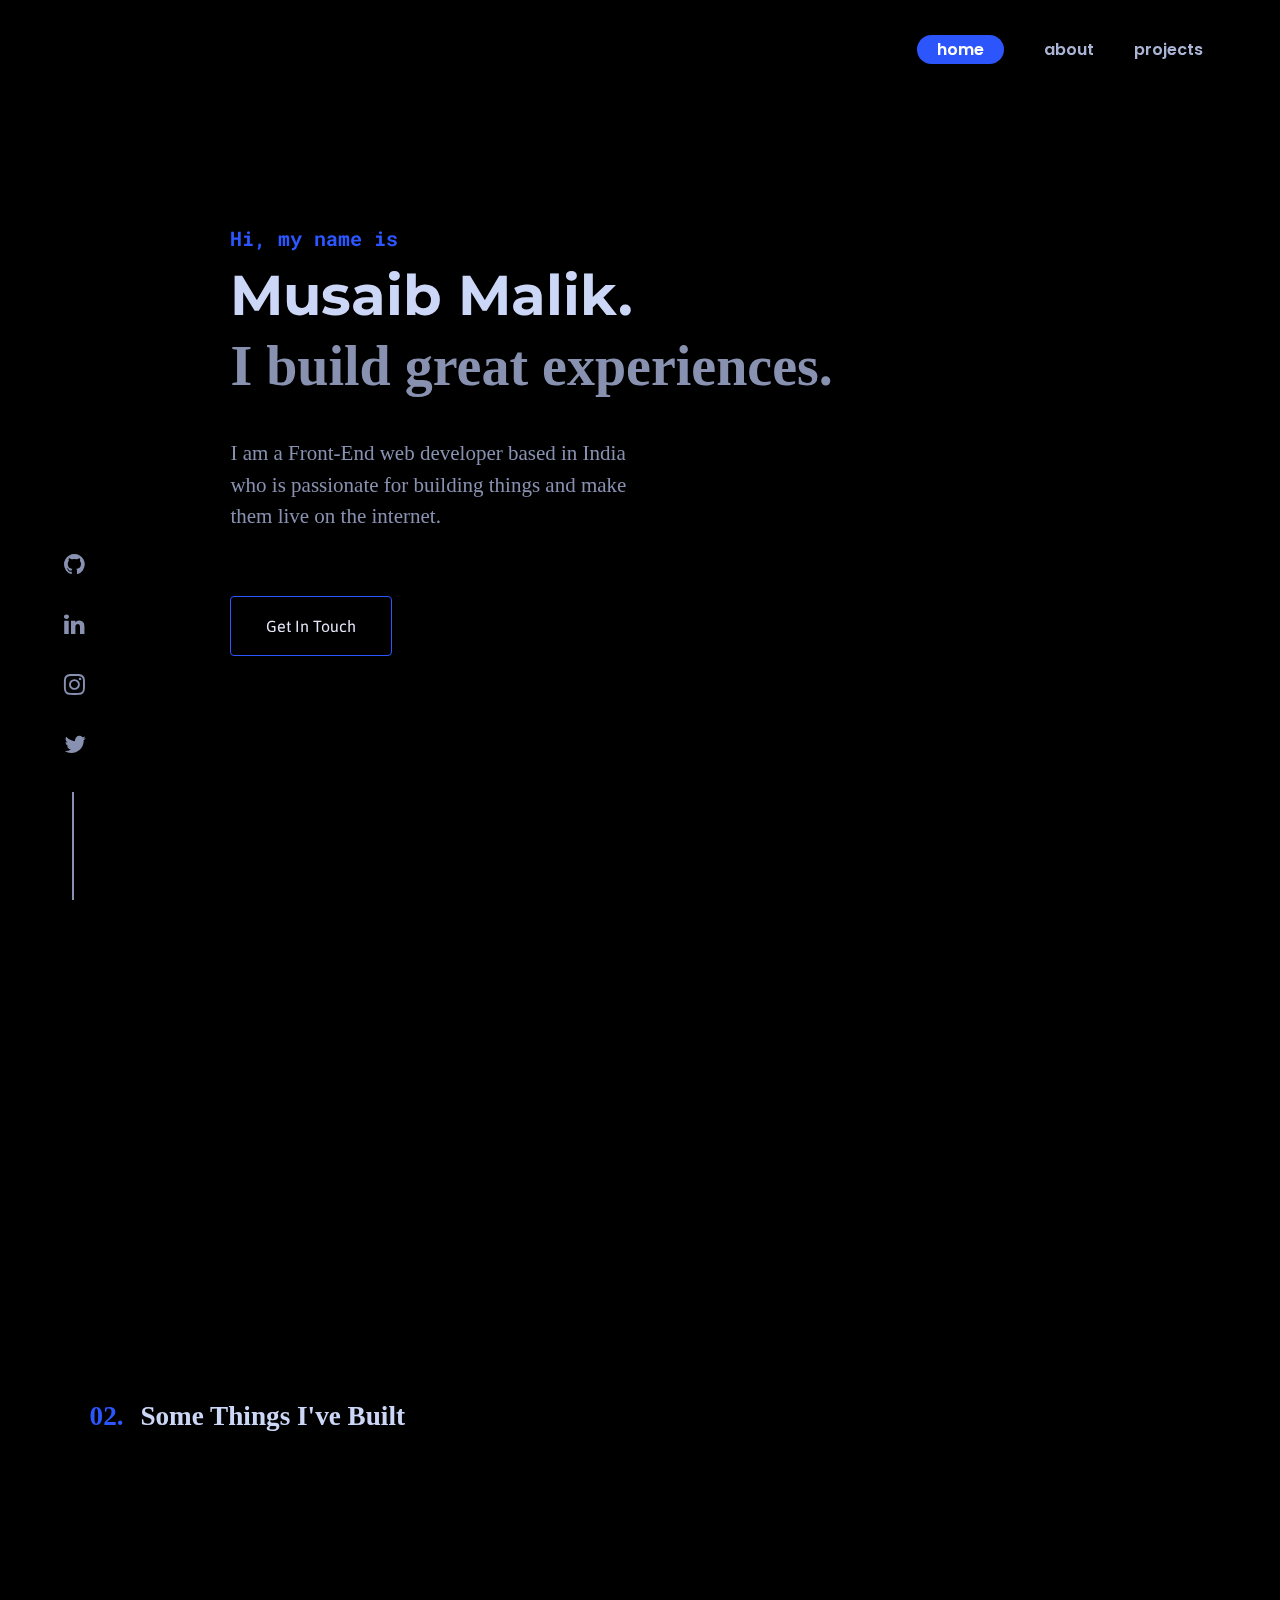
<file: index.html>
<!DOCTYPE html>
<html lang="en">
  <head>
    <link href="https://unpkg.com/aos@2.3.1/dist/aos.css" rel="stylesheet" />
    <link
      rel="stylesheet"
      href="https://cdnjs.cloudflare.com/ajax/libs/font-awesome/4.7.0/css/font-awesome.min.css"
    />
    <meta charset="UTF-8" />
    <link rel="stylesheet" href="css/style.css" />
    <meta charset="UTF-8" />
    <meta name="viewport" content="width=device-width, initial-scale=1.0" />
    <title>Musaib Malik | Web Developer</title>
  </head>

  <body>
    <nav
      id="nav-bar"
      data-aos="fade-down"
      data-aos-duration="1500"
      data-aos-easing="linear"
    >
      <span class="open-slide">
        <a id="ham-link" href="#">
          <img id="hamburger" src="img/ham.png" alt="" />
        </a>
      </span>
      <ul id="nav-items">
        <li class="nav-item">
          <a class="nav-text active" href="#">
            home
          </a>
        </li>
        <li class="nav-item">
          <a class="nav-text" href="#about">
            about
          </a>
        </li>
        <li class="nav-item">
          <a class="nav-text" href="#projects">
            projects
          </a>
        </li>
      </ul>
    </nav>

    <div id="side-menu" class="side-nav"></div>

    <section
      class="main-area-container"
      data-aos="fade"
      data-aos-delay="1750"
      data-aos-duration="1400"
      data-aos-offset="0"
    >
      <h1 id="my-name">Hi, my name is</h1>
      <h1 id="name">Musaib Malik.</h1>
      <h3 id="occupation">
        I build great experiences.
      </h3>

      <p id="description">
        I am a Front-End web developer based in India who is passionate for
        building things and make them live on the internet.
      </p>

      <a href="mailto:atomicsight809@gmail.com" id="get-in-touch-btn"
        >Get In Touch</a
      >
    </section>

    <ul
      class="social-media-icons"
      data-aos="fade-right"
      data-aos="fade-down"
      data-aos-duration="1500"
      data-aos-easing="linear"
    >
      <li class="icon">
        <i class="fa fa-github"></i>
      </li>
      <li class="icon">
        <i class="fa fa-linkedin"></i>
      </li>
      <li class="icon">
        <i class="fa fa-instagram"></i>
      </li>
      <li class="icon">
        <i class="fa fa-twitter"></i>
      </li>

      <div id="vertical-line"></div>
    </ul>

    <section class="gap" data-aos="fade-up" data-aos-duration="600">
      <h1 id="about" class="subtitle">
        <span class="serial-number">01. </span> About Me
      </h1>

      <div id="about-me">
        <p id="first-para">
          Hi, I'm Musaib, a Front-End Web Developer based in India. I am young
          and passionate for coding and specifically Web Development.
        </p>

        <p id="second-para">
          I love building solid and elegant websites and applications. I have
          short but solid experience with Front-End technologies. Here are some
          technologies i have been working with recently:
        </p>

        <ul id="technologies">
          <li class="tech">HTML5 & CSS3</li>
          <li class="tech">JavaScript (ES6+)</li>
        </ul>
      </div>
    </section>

    <section class="second-gap">
      <h1 id="projects" class="subtitle">
        <span class="serial-number">02. </span>
        Some Things I've Built
      </h1>

      <div class="projects-grid">
        <div
          class="gird-project"
          id="first-grid-project"
          data-aos="fade-up"
          data-aos-duration="850"
        >
          <h1 class="project-title">
            Quizer
          </h1>

          <p class="project-description">
            This app is one of the apps that i have most enjoyed building. This
            app uses an external API to get random questions. It is fully
            functional and has a very nice User Interface.
          </p>

          <ul class="tech-stack-used">
            <li class="tech-stack-item">HTML5</li>
            <li class="tech-stack-item">CSS3</li>
            <li class="tech-stack-item">JavaScript</li>
          </ul>

          <div class="external-links">
            <a
              href="https://github.com/Musaib-Malik/Quizer.github.io"
              class="external-links-link"
            >
              <span class="fa fa-github"></span>
            </a>

            <a
              href="https://musaib-malik.github.io/Quizer.github.io"
              class="external-links-link"
            >
              <span class="fa fa-external-link"></span>
            </a>
          </div>
        </div>

        <div
          class="gird-project"
          id="second-grid-project"
          data-aos="fade-up"
          data-aos-duration="850"
        >
          <h1 class="project-title">
            Lyrical
          </h1>

          <p class="project-description">
            I have had a great time making this web app to fetch song lyrics. I used the fetch in combination with async-await and elegantly display the results.
          </p>

          <ul class="tech-stack-used">
            <li class="tech-stack-item">HTML5</li>
            <li class="tech-stack-item">CSS3</li>
            <li class="tech-stack-item">JavaScript</li>
          </ul>

          <div class="external-links">
            <a
              href="https://github.com/Musaib-Malik/Lyrical.github.io"
              class="external-links-link"
            >
              <span class="fa fa-github"></span>
            </a>

            <a
              href="https://musaib-malik.github.io/Lyrical.github.io"
              class="external-links-link"
            >
              <span class="fa fa-external-link"></span>
            </a>
          </div>
        </div>

        <div
          class="gird-project"
          id="third-grid-project"
          data-aos="fade-up"
          data-aos-duration="850"
        >
        <h1 class="project-title">
          Todo
        </h1>

        <p class="project-description">
          This application is built with minimal user interface to help you organize your day and never be late for your meetings!
        </p>

        <ul class="tech-stack-used">
          <li class="tech-stack-item">HTML5</li>
          <li class="tech-stack-item">CSS3</li>
          <li class="tech-stack-item">JavaScript</li>
        </ul>

        <div class="external-links">
          <a
            href="https://github.com/Musaib-Malik/todo-list.github.io"
            class="external-links-link"
          >
            <span class="fa fa-github"></span>
          </a>

          <a
            href="https://musaib-malik.github.io/todo-list.github.io/"
            class="external-links-link"
          >
            <span class="fa fa-external-link"></span>
          </a>
      </div>
      </div>
    </section>

    <!-- Animate On Scroll Library -->
    <script src="https://unpkg.com/aos@2.3.1/dist/aos.js"></script>
    <script type="text/javascript">
      AOS.init();
    </script>
    <script src="js/app.js"></script>
  </body>
</html>
</file>
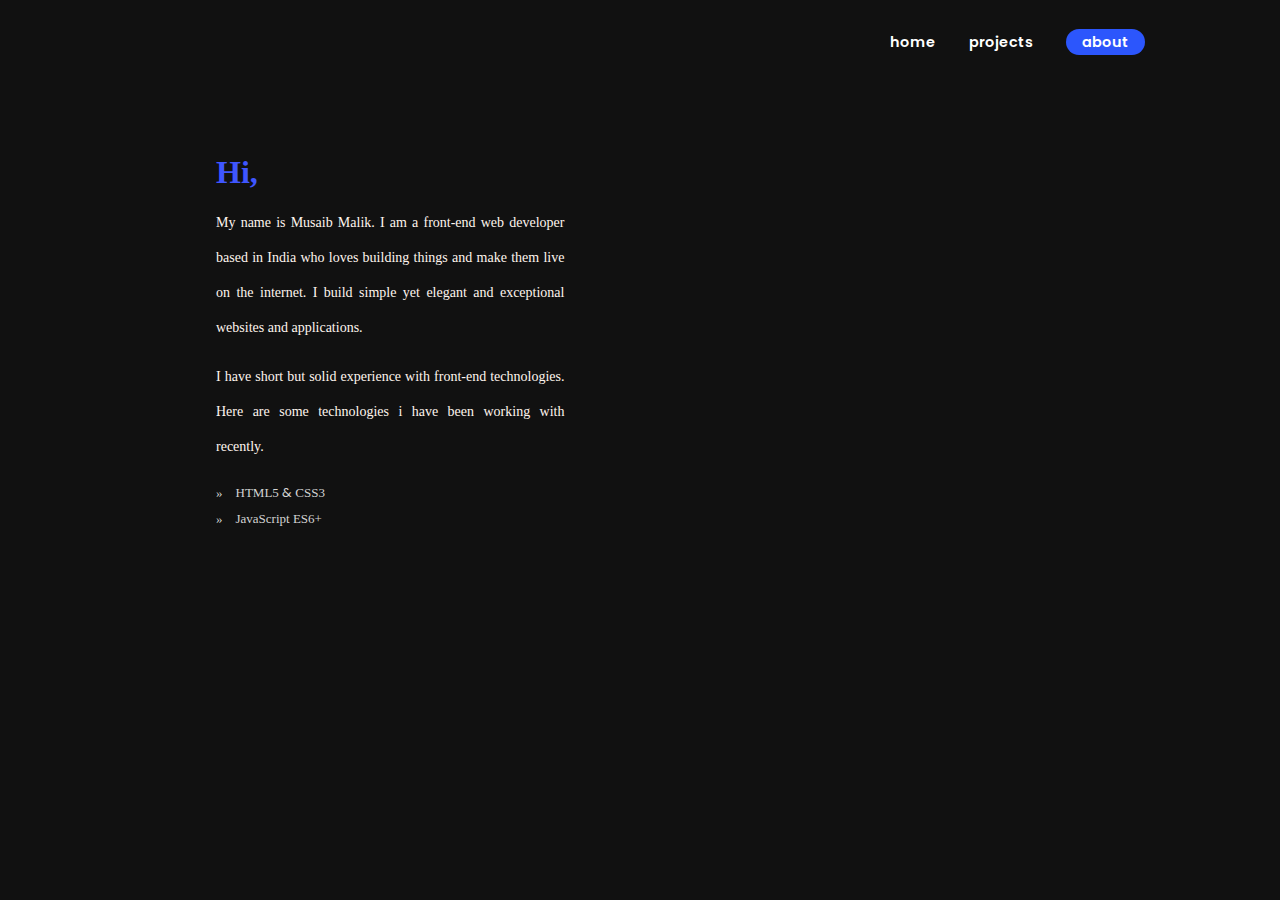
<file: about/about.html>
<!DOCTYPE html>
<html lang="en">

<head>
  <link rel="stylesheet" href="css/about.css">
  <meta charset="UTF-8">
  <meta name="viewport" content="width=device-width, initial-scale=1.0">
  <title>About me</title>
</head>

<body>

  <nav id="nav-bar">
    <ul id="nav-items">
      <li class="nav-item">
        <a href="../index.html" class="nav-text" id="home">
          home
        </a>
      </li>

      <li class="nav-item">
        <a href="../projects/projects.html" class="nav-text" id="projects">
          projects
        </a>
      </li>

      <li class="nav-item">
        <a href="#" class="nav-text active" id="about">
          about
        </a>
      </li>
    </ul>
  </nav>

  <div class="main-content">
    <h1 id="about-me">Hi,</h1>

    <p class="description">
      My name is Musaib Malik. I am a front-end web developer based in India who loves building things and make them
      live on the internet. I build simple yet elegant and exceptional websites and applications.
    </p>
    <p class="description">
      I have short but solid experience with front-end technologies. Here are some technologies i have been working with
      recently.
    </p>

    <ul id="techs">
      <li class="tech">HTML5 <span style="font-family: poppins;">&</span> CSS3</li>
      <li class="tech">JavaScript ES6+</li>
    </ul>

  </div>


</body>

</html>
</file>
<file: css/style.css>
/* Imports */
@import url("https://fonts.googleapis.com/css2?family=Poppins&display=swap");
@import url("https://fonts.googleapis.com/css2?family=Montserrat:wght@500&display=swap");
@import url("https://fonts.googleapis.com/css2?family=Asap:wght@500&display=swap");
@import url("https://fonts.googleapis.com/css2?family=Roboto+Mono&display=swap");

html {
  scroll-behavior: smooth;
  transition: all 1s linear;
}

* {
  margin: 0;
  padding: 0;
  box-sizing: border-box;
}

body {
  background-color: #000;
}

#nav-bar {
  margin: 0;
  height: 20vh;
}

#nav-items {
  display: none;
}

.nav-item {
  margin-right: 2.5em;
}

.nav-text {
  font-size: 1rem;
  text-decoration: none;
  color: #aab5d5;
  font-family: Poppins;
  font-weight: 600;
  transition: all 200ms linear;
  margin: 0;
}

.nav-text:hover {
  color: white;
  font-size: 18px;
}

.active {
  background-color: #2c56fc;
  padding: 3px 20px;
  border-radius: 20px;
  color: white;
}

.active:hover {
  font-size: 1rem;
}

#hamburger {
  position: absolute;
  top: 0;
  right: 0;
  margin: 1.5em;
  height: 3.5vh;
}

#ham-link {
  text-decoration: none;
  outline: none;
}

#side-menu {
  position: fixed;
  top: 0;
  right: 0;
  height: 100vh;
  background-color: #001f40;
  visibility: hidden;
  z-index: 4;
}

.animate-side-menu-opening {
  animation: opening-animation 300ms linear;
  animation-fill-mode: forwards;
}

.animate-side-menu-closing {
  animation: closing-animation 200ms linear;
  animation-fill-mode: forwards;
}

.btn-close {
  color: #2c56ff;
  text-decoration: none;
  font-size: 3rem;
  position: absolute;
  top: 10px;
  right: 30px;
  font-weight: bolder;
  outline: none;
}

#side-menu-items {
  display: flex;
  flex-direction: column;
  justify-content: center;
  align-items: center;
  height: 80vh;
}

.side-menu-item {
  margin-top: 2.4em;
  list-style: none;
  text-align: center;
}

.side-menu-text {
  color: #aab5d5;
  text-decoration: none;
  font-family: "roboto Mono";
  font-weight: bolder;
  transition: all 200ms linear;
}

.side-menu-text:hover {
  color: white;
}

#side-serial-number {
  margin-left: 16px;
  font-size: 14px;
}

.main-area-container {
  position: absolute;
  top: 30%;
  left: 7%;
  color: wheat;
  height: 60vh;
  width: 90%;
}

#my-name {
  font-size: 13px;
  font-family: roboto mono;
  color: #2c56ff;
  margin-bottom: 10px;
}

#name {
  font-family: "Montserrat";
  color: #ccd6f6;
  font-size: 2.5rem;
  margin-bottom: 5px;
  font-weight: bolder;
}

#occupation {
  font-family: Calibri;
  color: #8892b0;
  margin-bottom: 35px;
  font-size: 1.7rem;
  font-weight: bolder;
}

#description {
  font-family: Calibri;
  width: 95%;
  color: #8892b0;
  line-height: 1.7rem;
  margin-bottom: 4em;
}

#get-in-touch-btn {
  padding: 14px;
  font-family: asap;
  background: none;
  color: lavender;
  border: 1px #2c56ff solid;
  border-radius: 4px;
  transition: all 300ms linear;
  cursor: pointer;
  text-decoration: none;
}

#get-in-touch-btn:hover {
  background-color: #2c56ff;
}

#get-in-touch-btn:active {
  background-color: #2c56ff;
}

.social-media-icons {
  display: none;
}

.gap {
  color: white;
  margin-top: 35em;
  overflow: hidden;
  position: absolute;
  left: 7%;
}

.subtitle {
  font-family: Calibri;
  position: relative;
  color: #ccd6f6;
  overflow: hidden;
  font-size: 24px;
  margin-bottom: 1.7em;
}

.serial-number {
  color: #2c56ff;
  margin-right: 10px;
}

#about-me>p {
  line-height: 32px;
  color: #8892b0;
  font-size: 18px;
  font-family: Calibri;
}

#first-para {
  margin-bottom: 1em;
  margin-right: 10px;
  width: 93%;
}

#second-para {
  margin-right: 1em;
  width: 90%;
}

#technologies {
  margin-top: 2em;
  list-style: none;
}

.tech {
  line-height: 30px;
  font-family: calibri;
  color: #8892b0;
}

.tech::before {
  content: "▹";
  position: relative;
  top: 0;
  left: 0px;
  color: #2c56ff;
  font-size: 25px;
  line-height: 12px;
  margin-right: 10px;
}

.second-gap {
  margin-top: 74em;
  position: absolute;
  left: 7%;
}

.projects-grid {
  display: grid;
  grid-template-columns: 1fr;
  height: 80vh;
  width: auto;
  grid-gap: 1.5em;
  color: white;
}

.gird-project {
  height: auto;
  width: auto;
  background: red;
  border-radius: 5px;
  margin: 2em;
  border-bottom: 1px white solid;
}

#first-grid-project {
  background: url('../thumbs/1.jpg');
  background-color: rgba(0, 0, 0, 0.9);
  background-blend-mode: multiply;
  background-position: center;
  background-size: cover;
  background-repeat: no-repeat;
  text-align: right;
  padding-right: 1em;
}

.project-title {
  margin-top: 2em;
  margin-bottom: 2em;
  color: #ccd6f6;
  font-family: Calibri;
}

.project-description {
  line-height: 28px;
  font-family: Calibri;
  color: #a8b2d1;

}

.tech-stack-used {
  list-style: none;
  display: flex;
  justify-content: flex-end;
  flex-wrap: wrap;
  margin-top: 1em;
  color: #aff0d1;
}

.tech-stack-item:nth-child(1),
.tech-stack-item:nth-child(2) {
  margin-right: 10px;
}

.tech-stack-item {
  font-family: roboto mono;
  font-size: 13px;
}

.external-links {
  margin-top: 1.8em;
}

.external-links-link {
  color: #ccd6f6;
  font-size: 1.5rem;
  cursor: pointer;
  transition: all 300ms linear;
  text-decoration: none;
  outline: none;
}

.external-links-link:first-child {
  margin-right: .5em;
  font-size: 1.8rem;
}

.external-links-link:hover {
  color: white;
}

#second-grid-project {
  background: url('../thumbs/10.jpg');
  background-color: rgba(0, 0, 0, 0.8);
  background-blend-mode: multiply;
  background-position: center;
  background-size: cover;
  background-repeat: no-repeat;
  text-align: left;
  padding-left: 1em;

}

#second-grid-project>ul {
  justify-content: flex-start;
}

#third-grid-project {
  background: url('../thumbs/4.jpg');
  background-color: rgba(0, 0, 0, 0.8);
  background-blend-mode: multiply;
  background-position: center;
  background-size: cover;
  background-repeat: no-repeat;
  text-align: right;
  padding-right: 1em;

}

/* Media Queries */
@media (max-width: 380px) {
  .main-area-container {
    width: 95%;
    top: 26%;
  }

  #name {
    font-size: 2.2rem;
  }

  #occupation {
    width: 95%;
  }

  #description {
    width: 90%;
  }
}

@media (min-width: 768px) {
  .side-menu-text {
    font-size: 1.6rem;
  }

  #side-menu-items {
    height: 82vh;
  }

  .side-menu-item {
    margin-bottom: 2em;
  }

  #hamburger {
    margin: 2em;
  }

  .main-area-container {
    top: 33%;
  }

  #my-name {
    font-size: 15px;
  }

  #name {
    font-size: 3.2rem;
  }

  #occupation {
    font-size: 3.5rem;
    margin-bottom: 40px;
  }

  #description {
    font-size: 19px;
    width: 75%;
    margin-bottom: 5em;
    line-height: 35px;
  }

  #get-in-touch-btn {
    font-size: 1.5rem;
    padding: 20px 35px;
  }

  .gap {
    margin-top: 52em;
  }

  .subtitle {
    font-size: 1.7rem;
  }

  #about-me {
    width: 90%;
  }

  #first-para {
    width: 80%;
  }

  #second-para {
    width: 75%;
  }

  #about-me>p {
    font-size: 22px;
    line-height: 36px;
  }

  .tech {
    font-size: 18px;
  }

  #side-serial-number {
    font-size: 22px;
  }
}

@media (min-width: 1024px) {
  #hamburger {
    display: none;
  }

  #nav-items {
    display: flex;
    justify-content: flex-end;
    margin: 2.3em;
  }

  .nav-text {
    font-size: 1.5rem;
  }

  .main-area-container {
    width: 75%;
    left: 18%;
  }

  #my-name {
    font-size: 20px;
  }

  #name {
    font-size: 4.5rem;
  }

  #occupation {
    font-size: 4rem;
  }

  .social-media-icons {
    display: block;
    position: fixed;
    list-style: none;
    bottom: 0;
    left: 5%;
    color: white;
  }

  #vertical-line {
    border-left: 2px #8892b0 solid;
    width: 2px;
    height: 6.5vh;
    margin-left: 8px;
  }

  #description {
    font-size: 24px;
    width: 80%;
    line-height: 1.5em;
    margin-bottom: 4em;
  }

  .fa {
    color: #8892b0;
    font-size: 1.5rem;
    cursor: pointer;
    transition: all 200ms linear;
    margin-bottom: 1.5em;
  }

  .fa:hover {
    color: white;
    font-size: 1.7rem;
  }

  #about-me>p {
    line-height: 40px;
    font-size: 24px;
  }

  #first-para {
    width: 60%;
  }

  #second-para {
    width: 70%;
  }

  .gap {
    margin-top: 66em;
    left: 18%;
  }

  .tech {
    font-size: 24px;
    line-height: 46px;
  }

  .tech::before {
    font-size: 20px;
  }
}

@media (min-width: 1100px) {
  .nav-text {
    font-size: 1rem;
  }

  .main-area-container {
    width: 70%;
    top: 25%;
  }

  #name,
  #occupation {
    font-size: 3.5rem;
  }

  #description {
    width: 45%;
    font-size: 21px;
  }

  #get-in-touch-btn {
    font-size: 1rem;
  }

  #vertical-line {
    height: 12vh;
  }

  #about {
    font-size: 34px;
  }

  .gap {
    margin-top: 47em;
  }

  #about-me>#first-para {
    width: 35%;
    line-height: 33px;
  }

  #about-me>#second-para {
    line-height: 37px;
    width: 45%;
  }

  #about-me>p {
    font-size: 18px;
  }

  .tech {
    font-size: 18px;
  }
}

/* Animations */
@keyframes opening-animation {
  0% {
    width: 0;
  }

  100% {
    width: 65%;
  }
}

@keyframes closing-animation {
  0% {
    width: 65%;
  }

  100% {
    width: 0%;
  }
}
</file>
<file: about/css/about.css>
/* Imports */
@import url("https://fonts.googleapis.com/css2?family=Poppins&display=swap");
@import url("https://fonts.googleapis.com/css2?family=Open+Sans:ital@1&display=swap");
@import url('https://fonts.googleapis.com/css2?family=Balsamiq+Sans&display=swap');
@import url('https://fonts.googleapis.com/css2?family=Cabin&display=swap');

* {
  padding: 0;
  box-sizing: border-box;
}

body {
  background-color: #111;
}

#nav-bar {
  text-align: center;
}

#nav-items {
  list-style: none;
}

.nav-item {
  display: inline;
  padding: 10px;
  margin: 5px;
}

.nav-text {
  text-decoration: none;
  color: white;
  font-family: Poppins;
  font-weight: 600;
  font-size: .9rem;
  transition: all 150ms ease-out;
}

.nav-text:hover {
  color: #2c56fc;
}

.active {
  background-color: #2c56fc;
  padding: 3px 16px;
  border-radius: 20px;
}

.active:hover {
  color: white;
}

.main-content {
  color: white;
  margin-top: 2em;
  padding-top: 1em;
  padding-left: 3em;
  animation: animate 1s linear;
}

#about-me {
  font-family: Montserrat;
  color: #3f56ff;
  margin-bottom: 0;
}

.description {
  font-family: asap;
  line-height: 2.3em;
  color: seashell;
  text-align: justify;
  width: 90%;
  font-size: 15px;
}

#techs {
  list-style-type: none;
}

.tech::before {
  content: '\00BB';
  margin-right: 1em;
}

.tech {
  font-family: asap;
  color: lightgrey;
  line-height: 2em;
  font-size: 15px;
}

@media (min-width: 768px) {

  #nav-bar {
    text-align: right;
    margin-right: 2em;
  }

  .main-content {
    margin-left: 3em;
    margin-top: 5em;
  }

  .description {
    width: 55%;
    font-size: 12px;
    line-height: 2em;
    text-align: justify;
  }
}

@media (min-width: 1024px) {

  #nav-bar {
    margin-right: 6em;
    margin-top: 2em;
  }

  .nav-text {
    font-size: .9rem;
  }

  .main-content {
    margin-left: 10em;
    margin-top: 5em;
  }

  .description {
    width: 50%;
    font-size: 15px;
  }
}

@media (min-width: 1100px) {

  #nav-bar {
    text-align: right;
    margin-right: 7em;
    margin-top: 2em;
  }

  .main-content {
    margin-top: 4em;
  }

  .description {
    width: 33%;
    font-size: 14px;
    line-height: 2.5em;
  }

  .tech {
    font-size: 13px;
  }
}

@keyframes animate {
  0% {
    transform: translateX(-5%);
    opacity: 0;
  }

  100% {
    transform: translateX(0);
    opacity: 1;
  }
}
</file>
